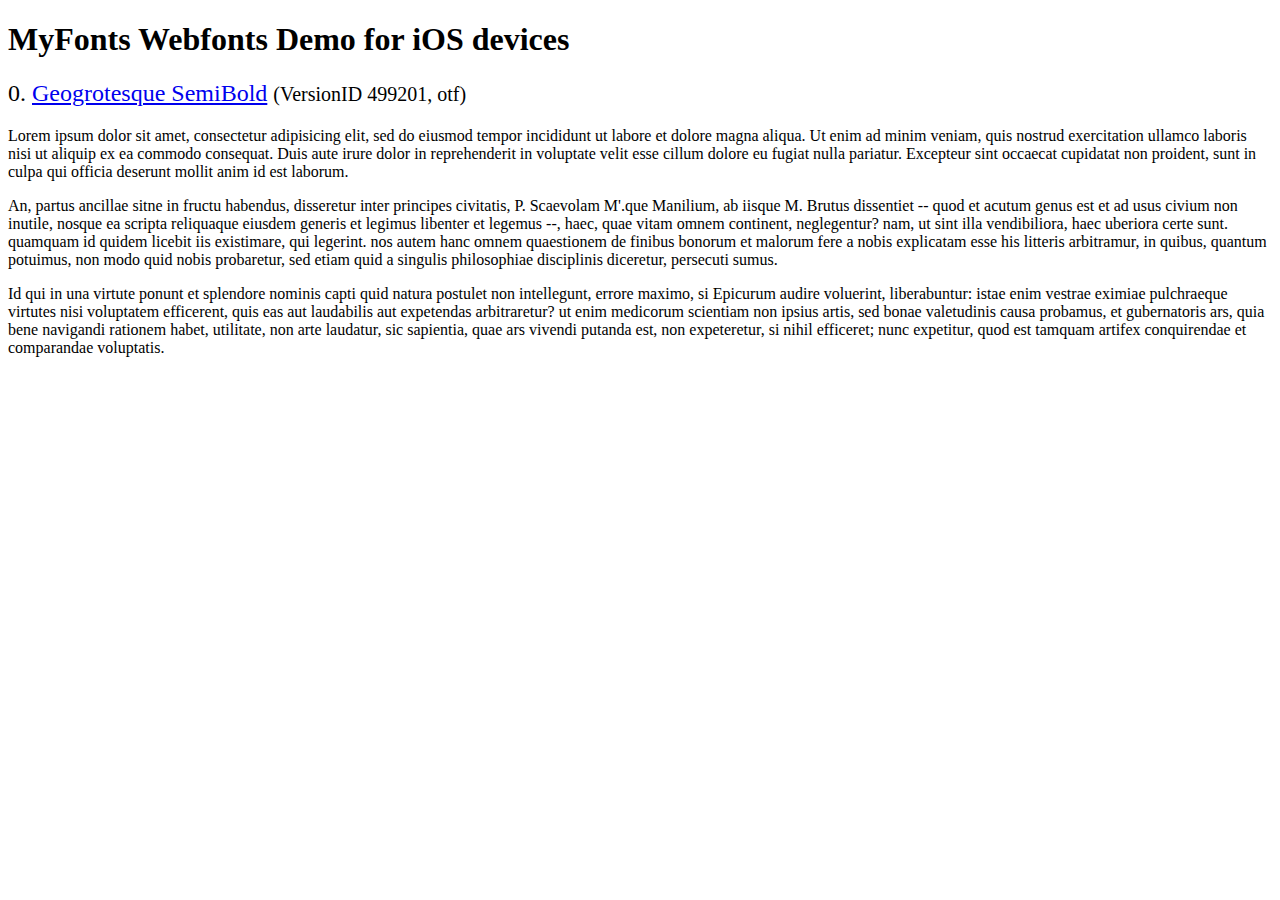
<file: plugin/FlexSlider/demo/fonts/webfonts/geo-semibold/svg/index.html>
<!DOCTYPE html>
<html>
<head>
<title>MyFonts Webfonts Demo for iOS devices</title>
<meta http-equiv="content-type" content="text/html; charset=utf-8" />

<style type="text/css" media="all">

	h2 {
		 font-weight:normal;
	}

		
	@font-face {
		font-family:"Geogrotesque-SemiBold";
		src:url("style_169898.svg#Geogrotesque-SemiBold") format("svg");
	}
	
	.webfont_0 {
		font-family: Geogrotesque-SemiBold;
	}
		
</style>

</head>

<body>

<h1>MyFonts Webfonts Demo for iOS devices</h1>


<h2>0. <span class='webfont_0'><a href='http://new.myfonts.com/search/style::169898/'>Geogrotesque SemiBold</a></span>
<small>(VersionID 499201, otf)</small>
</h2>

<p class='webfont_0'>Lorem ipsum dolor sit amet, consectetur adipisicing elit, sed do eiusmod tempor incididunt ut labore et dolore magna aliqua. Ut enim ad minim veniam, quis nostrud exercitation ullamco laboris nisi ut aliquip ex ea commodo consequat. Duis aute irure dolor in reprehenderit in voluptate velit esse cillum dolore eu fugiat nulla pariatur. Excepteur sint occaecat cupidatat non proident, sunt in culpa qui officia deserunt mollit anim id est laborum.</p>

<p class='webfont_0'>An, partus ancillae sitne in fructu habendus, disseretur inter principes civitatis, P. Scaevolam M'.que Manilium, ab iisque M. Brutus dissentiet -- quod et acutum genus est et ad usus civium non inutile, nosque ea scripta reliquaque eiusdem generis et legimus libenter et legemus --, haec, quae vitam omnem continent, neglegentur? nam, ut sint illa vendibiliora, haec uberiora certe sunt. quamquam id quidem licebit iis existimare, qui legerint. nos autem hanc omnem quaestionem de finibus bonorum et malorum fere a nobis explicatam esse his litteris arbitramur, in quibus, quantum potuimus, non modo quid nobis probaretur, sed etiam quid a singulis philosophiae disciplinis diceretur, persecuti sumus.</p>

<p class='webfont_0'>Id qui in una virtute ponunt et splendore nominis capti quid natura postulet non intellegunt, errore maximo, si Epicurum audire voluerint, liberabuntur: istae enim vestrae eximiae pulchraeque virtutes nisi voluptatem efficerent, quis eas aut laudabilis aut expetendas arbitraretur? ut enim medicorum scientiam non ipsius artis, sed bonae valetudinis causa probamus, et gubernatoris ars, quia bene navigandi rationem habet, utilitate, non arte laudatur, sic sapientia, quae ars vivendi putanda est, non expeteretur, si nihil efficeret; nunc expetitur, quod est tamquam artifex conquirendae et comparandae voluptatis.</p>




</body>
</html>
</file>
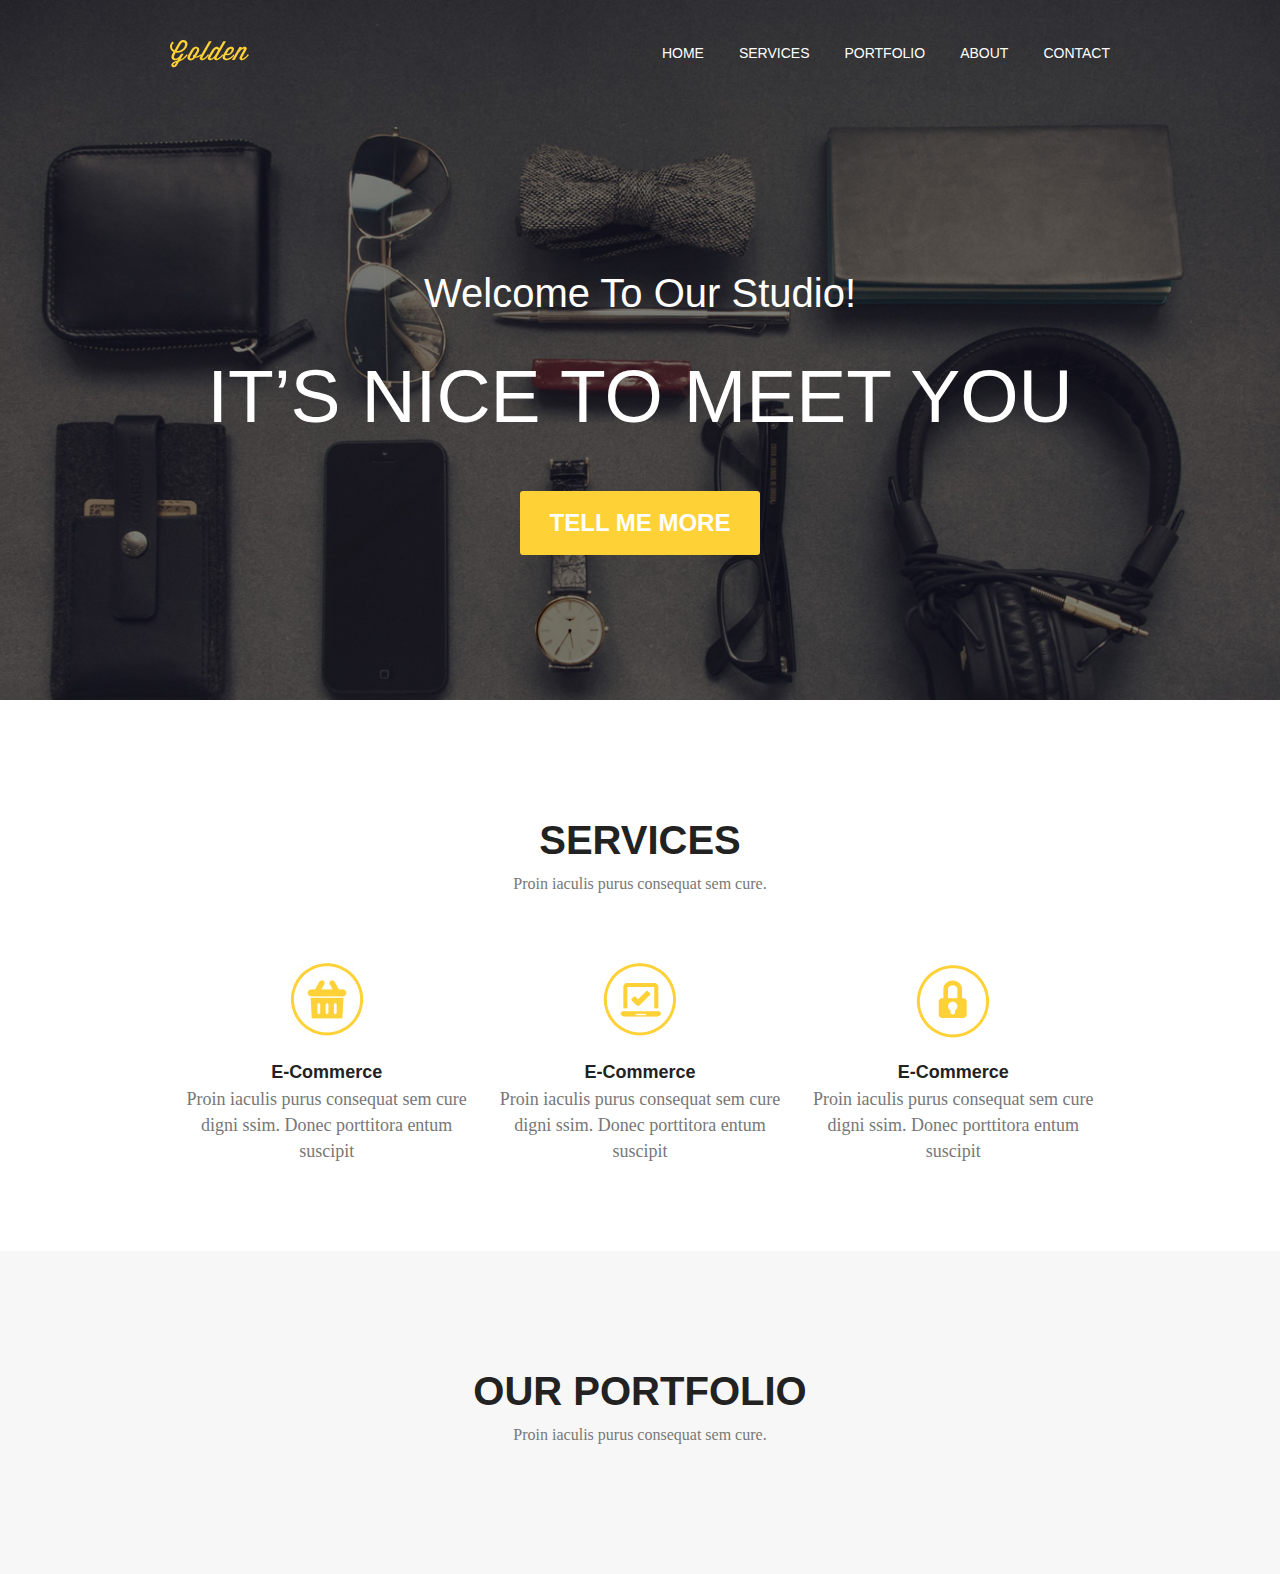
<file: img/Якоря_jquery/якоря jquery/index2.html>
<!DOCTYPE html PUBLIC "-//W3C//DTD XHTML 1.0 Transitional//EN" "http://www.w3.org/TR/xhtml1/DTD/xhtml1-transitional.dtd">
<html xmlns="http://www.w3.org/1999/xhtml">

<head>
	<meta http-equiv="Content-Type" content="text/html; charset=utf-8" />
	<meta name="viewport" content="width=device-width, initial-scale=1.0" />
	<title>Сайт</title>
	<link rel="stylesheet" href="css/style2.css" />
	<!--  Библеотека jquery -->
	<script type="text/javascript" src="js/jquery.1.7.1.min.js"></script>
	<script type="text/javascript">
		$(document).ready(function () {
			// Фикмированная шапка при скролле
			$("#header").removeClass("default");
			$(window).scroll(function () {
				if ($(this).scrollTop() > 20) {
					$("#header").addClass("default").fadeIn('fast');
				} else {
					$("#header").removeClass("default").fadeIn('fast');
				};
			});

			// Плавный скролл по якорям
			$('a[href^="#"]').click(function () {
				elementClick = $(this).attr("href");
				destination = $(elementClick).offset().top;
				if ($.browser.safari) {
					$('body').animate({
						scrollTop: destination
					}, 1000);
				} else {
					$('html').animate({
						scrollTop: destination
					}, 1000);
				}
				return false;
			});
		});
	</script>
</head>

<body>

	<div id="wrapper">
		<div id="header" class="clearfix">
			<div class="container">
				<div class="logo">
					<a href="#">
						<img src="img/logo.png" alt="" />
					</a>
				</div>
				<ul class="nav">
					<li>
						<a href="#home">Home</a>
					</li>
					<li>
						<a href="#services">Services</a>
					</li>
					<li>
						<a href="#portfolio">Portfolio</a>
					</li>
					<li>
						<a href="#about">About</a>
					</li>
					<li>
						<a href="#contact">Contact</a>
					</li>
				</ul>
			</div>
		</div>
		<div id="home" mame="home">
			<div class="container">
				<h3>Welcome To Our Studio!</h3>
				<h1>It’s nice to Meet you</h1>
				<a href="#" class="btn btn-warning">Tell me more</a>
			</div>
		</div>

		<div id="services" name="services">
			<div class="container">
				<h2 class="title">Services</h2>
				<p class="descr">Proin iaculis purus consequat sem cure.</p>

				<div class="clearfix services-wrap">
					<div class="services-item commerce">
						<h5 class="title">
							<a href="#">E-Commerce</a>
						</h5>
						<p class="descr">Proin iaculis purus consequat sem cure digni ssim. Donec porttitora entum suscipit
							<br /> aenean rhoncus posuere odio in tincidunt.</p>
					</div>
					<div class="services-item responsive">
						<h5 class="title">
							<a href="#">E-Commerce</a>
						</h5>
						<p class="descr">Proin iaculis purus consequat sem cure digni ssim. Donec porttitora entum suscipit
							<br /> aenean rhoncus posuere odio in tincidunt.</p>
					</div>
					<div class="services-item security">
						<h5 class="title">
							<a href="#">E-Commerce</a>
						</h5>
						<p class="descr">Proin iaculis purus consequat sem cure digni ssim. Donec porttitora entum suscipit
							<br /> aenean rhoncus posuere odio in tincidunt.</p>
					</div>
				</div>
			</div>
		</div>
		<div id="portfolio" name="portfolio">
			<div class="container">
				<h2 class="title">Our portfolio</h2>
				<p class="descr">Proin iaculis purus consequat sem cure. </p>
			</div>
		</div>
	</div>

</body>
</file>
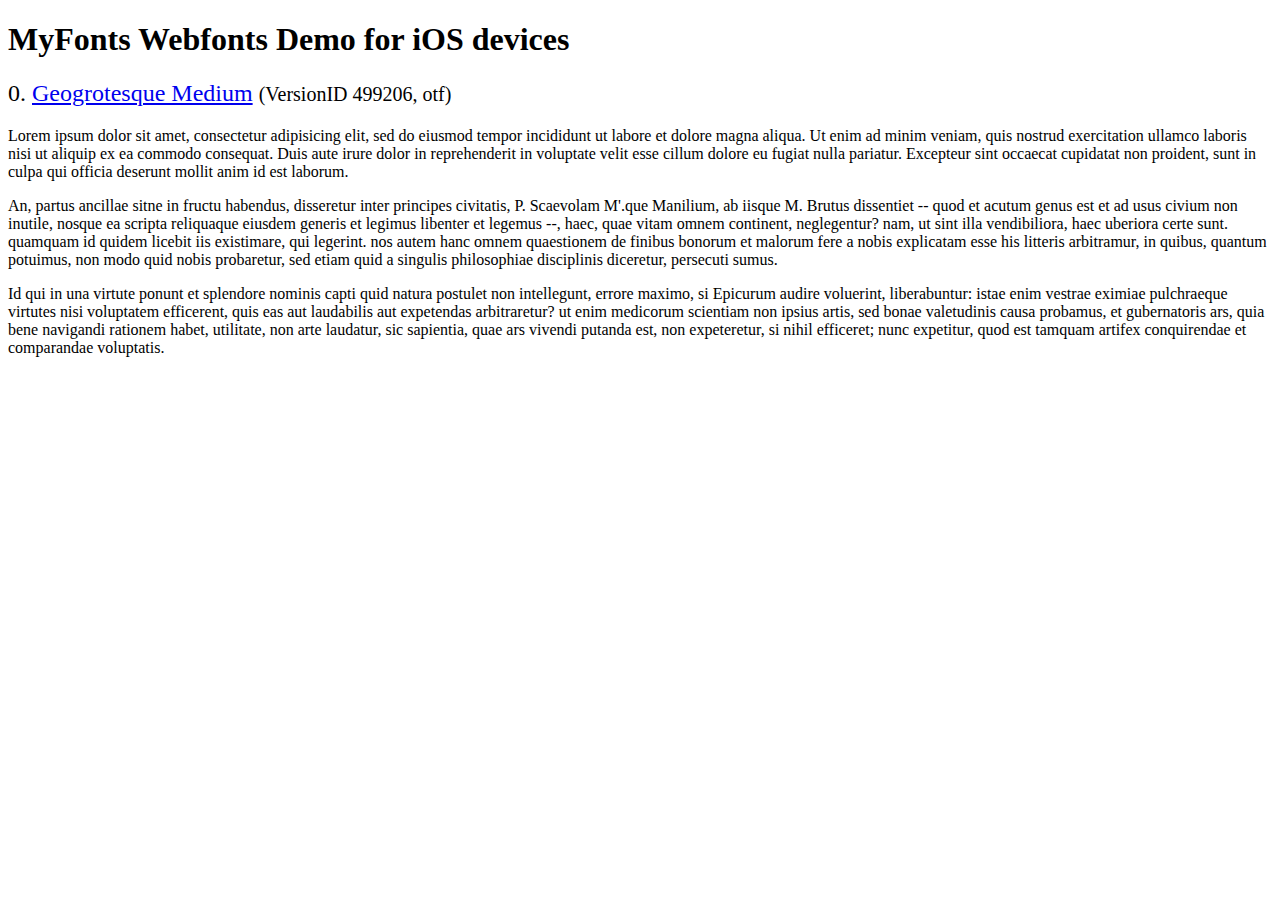
<file: plugin/FlexSlider/demo/fonts/webfonts/geo-medium/svg/svg_test.html>
<!DOCTYPE html>
<html>
<head>
<title>MyFonts Webfonts Demo for iOS devices</title>
<meta http-equiv="content-type" content="text/html; charset=utf-8" />

<style type="text/css" media="all">

	h2 {
		 font-weight:normal;
	}

		
	@font-face {
		font-family:"Geogrotesque-Medium";
		src:url("1110FC_0.svg#Geogrotesque-Medium") format("svg");
	}
	
	.webfont_0 {
		font-family: Geogrotesque-Medium;
	}
		
</style>

</head>

<body>

<h1>MyFonts Webfonts Demo for iOS devices</h1>


<h2>0. <span class='webfont_0'><a href='http://new.myfonts.com/search/style::169904/'>Geogrotesque Medium</a></span>
<small>(VersionID 499206, otf)</small>
</h2>

<p class='webfont_0'>Lorem ipsum dolor sit amet, consectetur adipisicing elit, sed do eiusmod tempor incididunt ut labore et dolore magna aliqua. Ut enim ad minim veniam, quis nostrud exercitation ullamco laboris nisi ut aliquip ex ea commodo consequat. Duis aute irure dolor in reprehenderit in voluptate velit esse cillum dolore eu fugiat nulla pariatur. Excepteur sint occaecat cupidatat non proident, sunt in culpa qui officia deserunt mollit anim id est laborum.</p>

<p class='webfont_0'>An, partus ancillae sitne in fructu habendus, disseretur inter principes civitatis, P. Scaevolam M'.que Manilium, ab iisque M. Brutus dissentiet -- quod et acutum genus est et ad usus civium non inutile, nosque ea scripta reliquaque eiusdem generis et legimus libenter et legemus --, haec, quae vitam omnem continent, neglegentur? nam, ut sint illa vendibiliora, haec uberiora certe sunt. quamquam id quidem licebit iis existimare, qui legerint. nos autem hanc omnem quaestionem de finibus bonorum et malorum fere a nobis explicatam esse his litteris arbitramur, in quibus, quantum potuimus, non modo quid nobis probaretur, sed etiam quid a singulis philosophiae disciplinis diceretur, persecuti sumus.</p>

<p class='webfont_0'>Id qui in una virtute ponunt et splendore nominis capti quid natura postulet non intellegunt, errore maximo, si Epicurum audire voluerint, liberabuntur: istae enim vestrae eximiae pulchraeque virtutes nisi voluptatem efficerent, quis eas aut laudabilis aut expetendas arbitraretur? ut enim medicorum scientiam non ipsius artis, sed bonae valetudinis causa probamus, et gubernatoris ars, quia bene navigandi rationem habet, utilitate, non arte laudatur, sic sapientia, quae ars vivendi putanda est, non expeteretur, si nihil efficeret; nunc expetitur, quod est tamquam artifex conquirendae et comparandae voluptatis.</p>




</body>
</html>
</file>
<file: img/Якоря_jquery/якоря jquery/css/style2.css>
html, body, div, span, applet, object, iframe,
h1, h2, h3, h4, h5, h6, p, blockquote, pre,
a, abbr, acronym, address, big, cite, code,
del, dfn, em, img, ins, kbd, q, s, samp,
small, strike, strong, sub, sup, tt, var,
b, u, i, center,
dl, dt, dd, ol, ul, li,
fieldset, form, label, legend,
table, caption, tbody, tfoot, thead, tr, th, td,
article, aside, canvas, details, embed, 
figure, figcaption, footer, header, hgroup, 
menu, nav, output, ruby, section, summary,
time, mark, audio, video {
	margin: 0;
	padding: 0;
	border: 0;
	font-size: 100%;
	font: inherit;
	vertical-align: baseline;
}
html {
	height: 100%;
}
body {
	height: 100%;
	font: 14px/18px 'Times New Roman', Times, sans-serif;
	background-color: #FFF;
}
ol, ul {
	list-style: none;
}
* {
	margin: 0;
	padding: 0;
	outline: none;

	-webkit-box-sizing: border-box;
	-moz-box-sizing: border-box;
	box-sizing: border-box;
}

a, a:hover {text-decoration: none;}

.clearfix:before,
.clearfix:after {
	content: " ";
	display: table;
}
.clearfix:after {clear: both;}

.left {float:left;}
.right {float:right;}

.container {
	max-width: 960px;
	margin: 0 auto;
	padding: 0 10px;
}

/* Шапка сайта */

#header {
	position: absolute;
	top: 20px;
	left: 0;
	right: 0;
	z-index: 9999;
	width: 100%;
	padding: 20px 0;
}
#header.default {
	position: fixed;
	top: 0;
	background: #fefefe;
	-webkit-box-shadow: 0 2px 2px #444;
	   -moz-box-shadow: 0 2px 2px #444;
		-ms-box-shadow: 0 2px 2px #444;
		 -o-box-shadow: 0 2px 2px #444;
			box-shadow: 0 2px 2px #444;
}

/* Лого */
.logo {
	float: left;
	margin-right: 10px;
}

/* Меню в шапке */
.nav {
	float: right;
	padding-top: 5px;
}
.nav li {
	float: left;
	margin-right: 35px;
}
.nav li:last-child {margin-right: 0;}
.nav a {
	text-transform: uppercase;
	font: 14px Arial, sans-serif;
	color: #fff;
}
#header.default .nav a {color: #222;}

.nav a:hover,
#header.default .nav a:hover {color: #f0c01b;}

/* Секция HOME */
#home {
	height: 700px;
	background: #000 url(../img/section-top-bg.jpg) no-repeat center;
	-webkit-background-size: cover;
	   -moz-background-size: cover;
	     -o-background-size: cover;
	        background-size: cover;
}

#home {
	padding-top: 270px;
	text-align: center;
	color: #fff;
}

#home h3 {
	margin-bottom: 40px;
	text-transform: capitalize;
	font: 40px/46px Arial, sans-serif;
}
#home h1 {
	margin-bottom: 55px;
	text-transform: uppercase;
	font: 75px/80px Arial, sans-serif;
}

.btn {
	display: inline-block;
	padding: 20px 30px;
	text-transform: uppercase;
	text-align: center;
	font: bold 24px/24px Arial, sans-serif;
	color: #fff;
}

.btn-warning {
	background: #FED136;
	-webkit-border-radius: 3px;
	   -moz-border-radius: 3px;
		 -o-border-radius: 3px;
	        border-radius: 3px;
}

/* Сервис */

#services {
	padding: 120px 0 80px;
}

h2.title {
	margin-bottom: 15px;
	text-align: center;
	text-transform: uppercase;
	font: bold 40px/40px Arial, sans-serif;
	color: #222;
}
h5.title {
	margin-bottom: 5px;
	font: bold 18px/18px Arial, sans-serif;
}
h5.title a {color: #222;}
h5.title a:hover {text-decoration: underline;}

.descr {
	margin-bottom: 10px;
	text-align: center;
	font-size: 16px;
	color: #777;
}

.services-wrap {
	margin-top: 70px;
}
.services-item {
	float: left;
	width: 33.33%;
	padding: 100px 8px 0;
}
.services-item h5 {
	text-align: center;
}
.services-item .descr {
	max-height: 75px;
	font-size: 18px;
	line-height: 26px;
	overflow: hidden;
}
.commerce {
	background: url(../img/commerce.jpg) no-repeat center top;
}
.responsive {
	background: url(../img/responsive.png) no-repeat center top;
}
.security {
	background: url(../img/security.png) no-repeat center top;
}


/* Портфолио */

#portfolio {
	padding: 120px 0;
	background: #F7F7F7;
}
</file>
